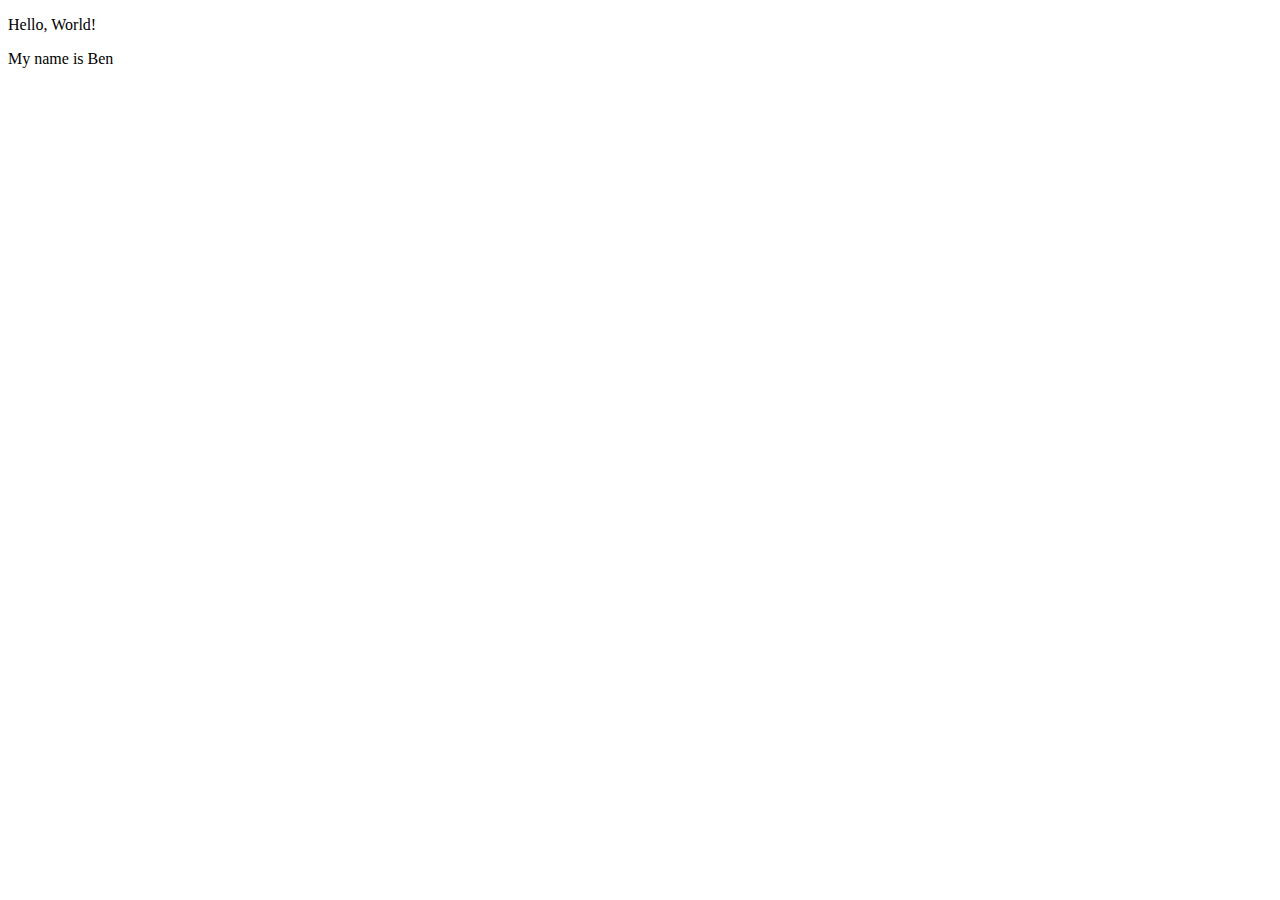
<file: index.html>
<!DOCTYPE html>
<html lang="en">
<head>
    <meta charset="UTF-8">
    <meta name="viewport" content="width=device-width, initial-scale=1.0">
    <title>Document</title>
</head>
<body>
</body>
</html>
<html>
    <head></head>
    <body>
        <p>Hello, World!</p>
        <p>My name is Ben</p> <!-- Change NAME to your name! -->
    </body>
</html>
</file>
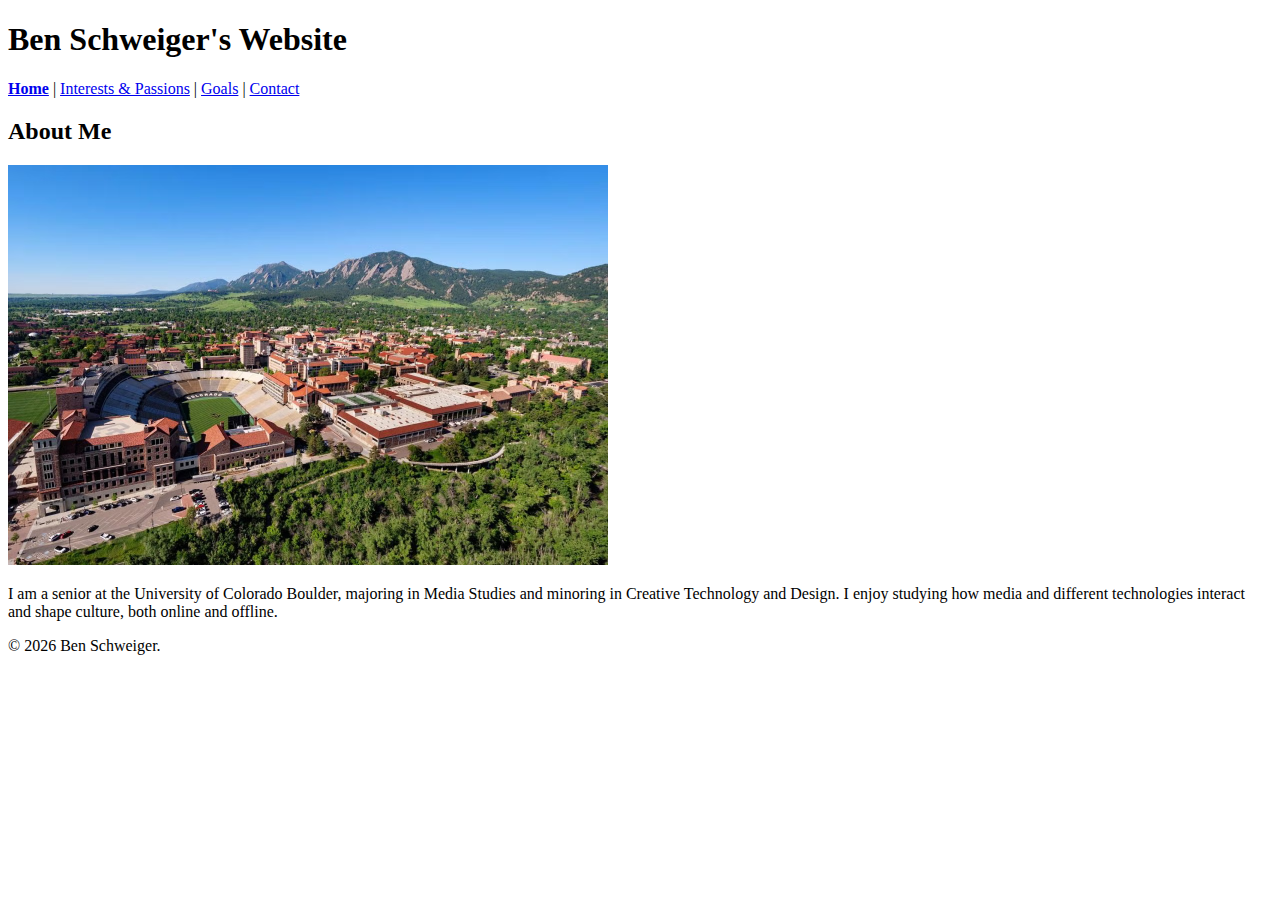
<file: wa/wa4/index.html>
<!DOCTYPE html>
<html lang="en">
<head>
    <meta charset="UTF-8">
    <meta name="viewport" content="width=device-width, initial-scale=1.0">
    <title>Home - Ben Schweiger's Portfolio</title>
</head>
<body>
    <header>
        <h1>Ben Schweiger's Website</h1>
        <nav aria-label="Main navigation">
            <p><a href="index.html" aria-current="page"><strong>Home</strong></a> | <a href="interests.html">Interests & Passions</a> | <a href="goals.html">Goals</a> | <a href="contact.html">Contact</a></p>
        </nav>
    </header>

    <main>
        <article>
            <h2>About Me</h2>
            <img src="img/cuboulder.jpg" alt="University of Colorado Boulder campus building with mountains in the background" width="600">
            <p>I am a senior at the University of Colorado Boulder, majoring in Media Studies and minoring in Creative Technology and Design. I enjoy studying how media and different technologies interact and shape culture, both online and offline.</p>
        </article>
    </main>

    <footer>
        <p>&copy; 2026 Ben Schweiger.</p>
    </footer>
</body>
</html>
</file>
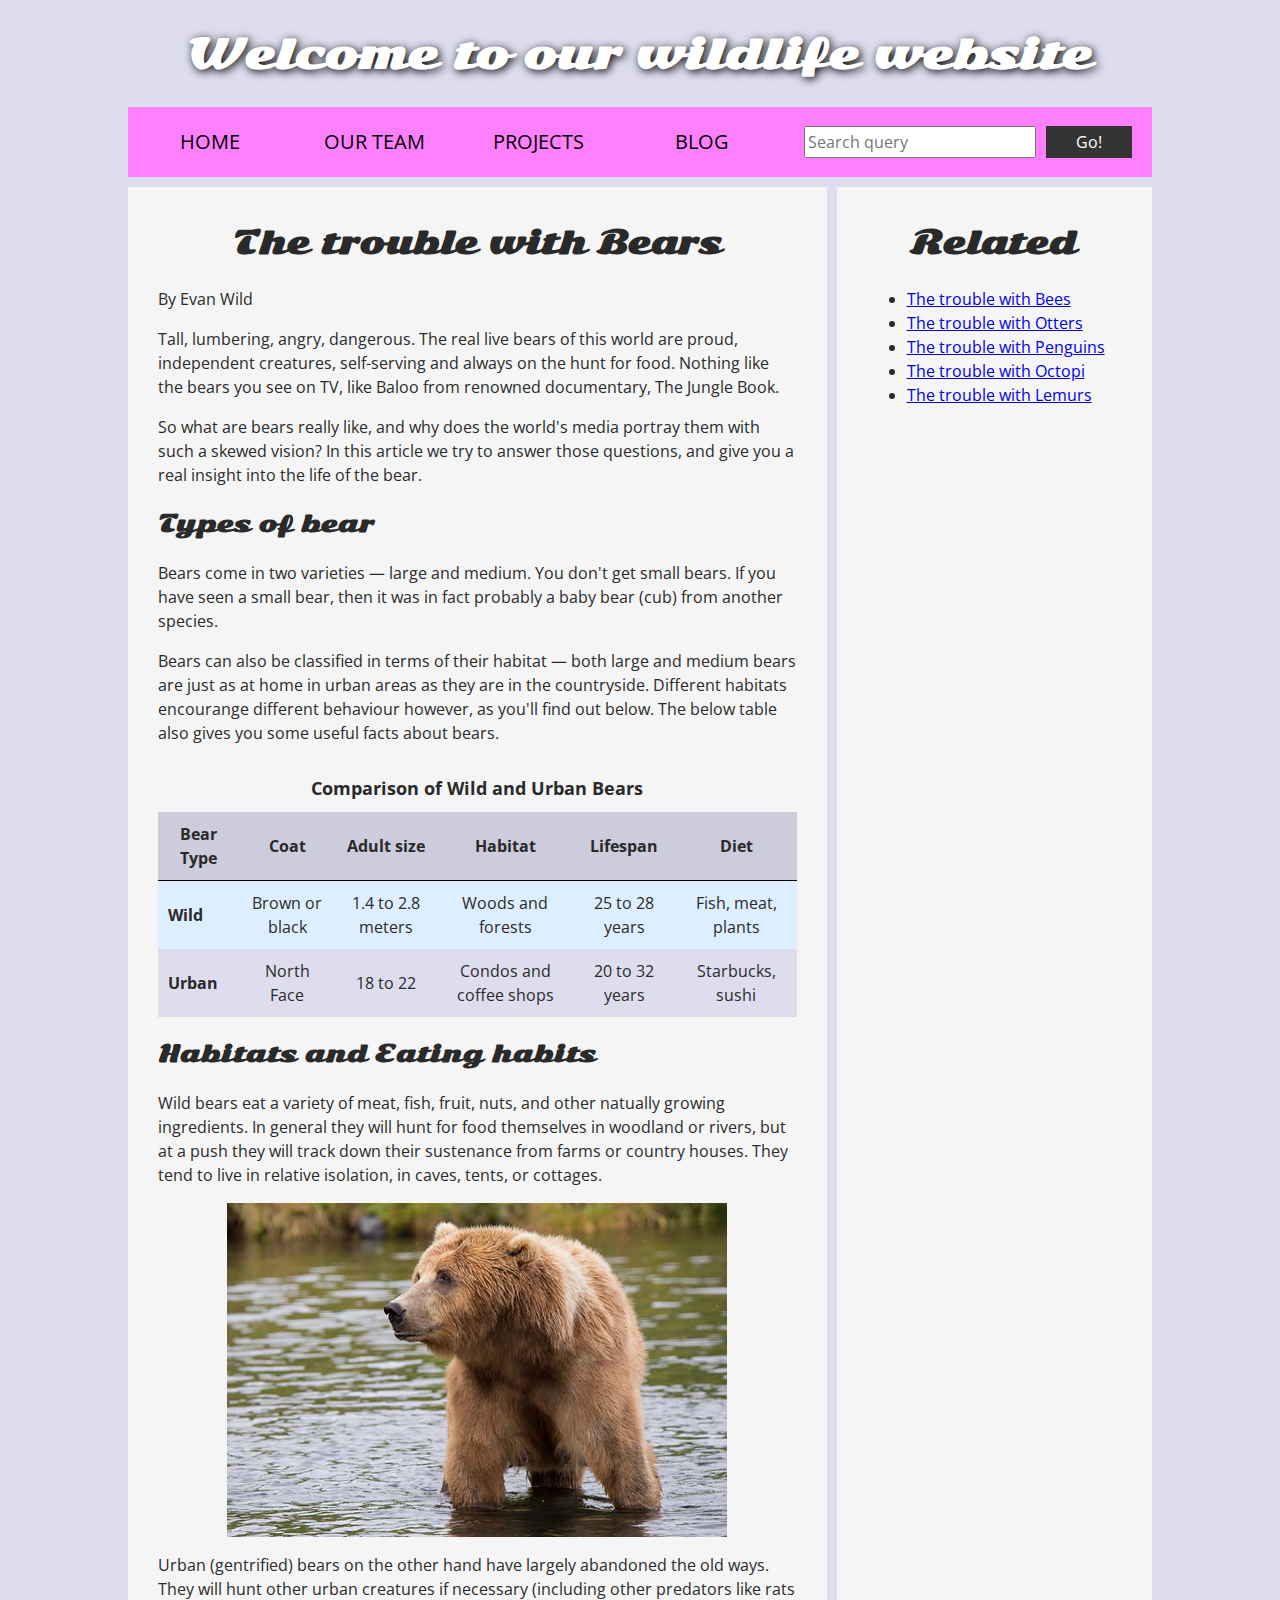
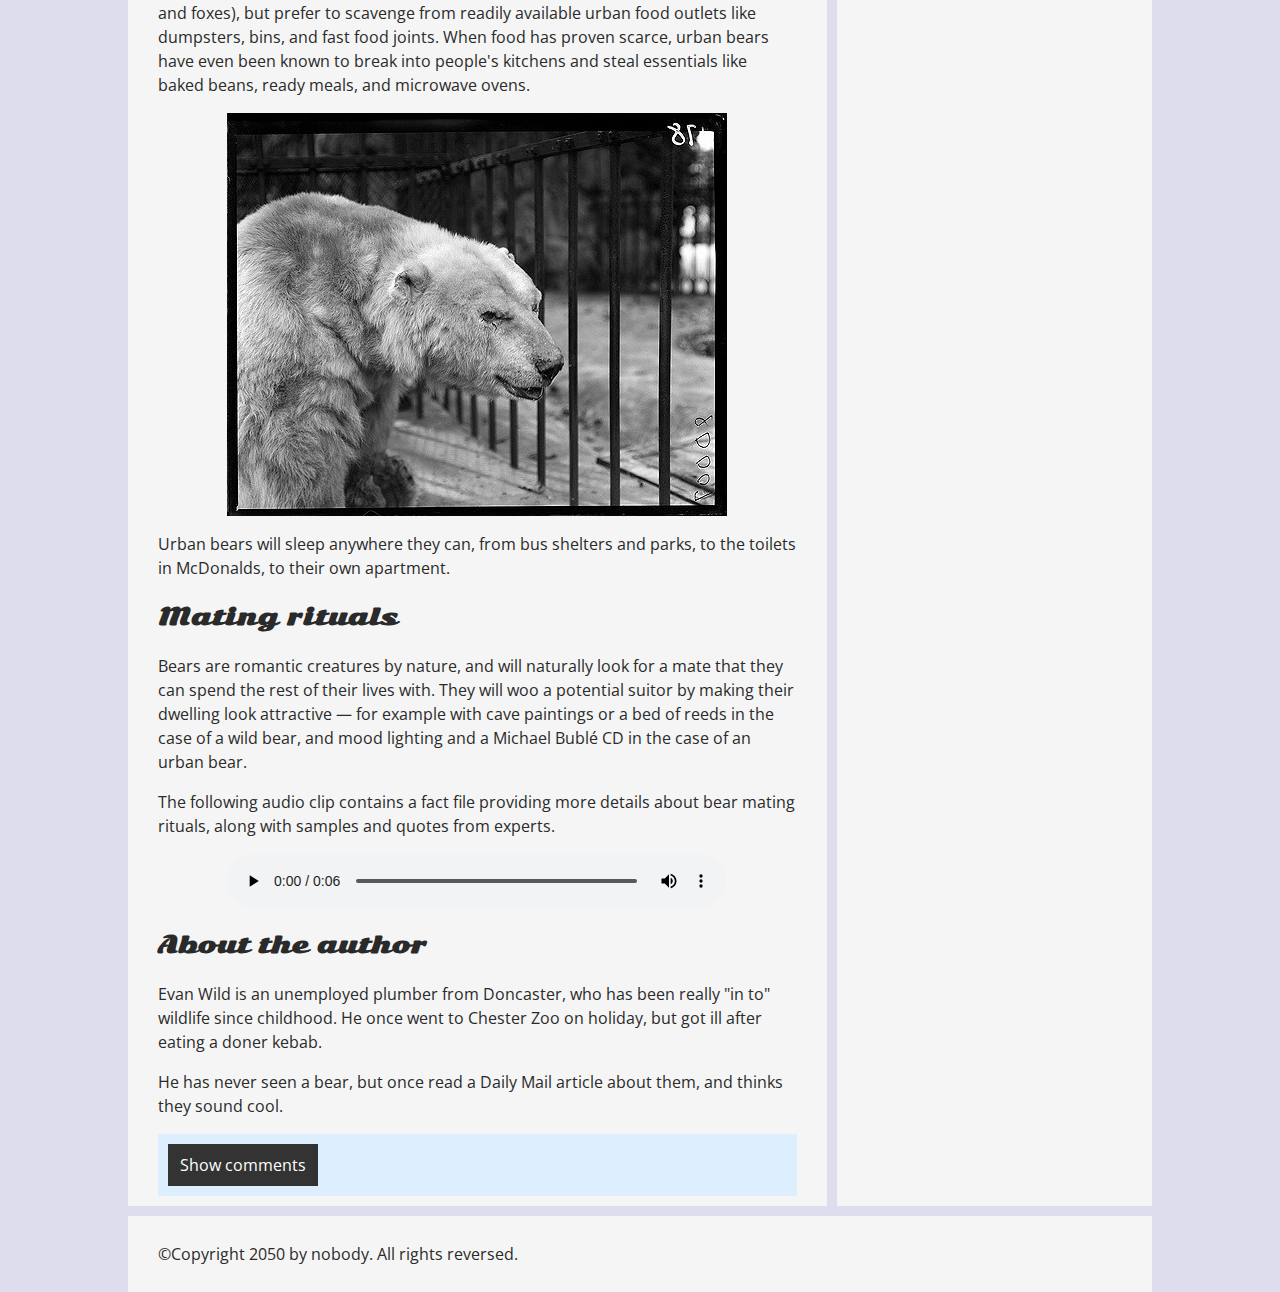
<file: wa/wa5/index.html>
<!DOCTYPE html>
<html lang="en">
  <head>
    <meta charset="utf-8">

    <title>Accessibility assessment</title>
    <link href="https://fonts.googleapis.com/css?family=Open+Sans+Condensed:300|Sonsie+One" rel="stylesheet" type="text/css">
    <link rel="stylesheet" href="style.css">

<!-- not only is the website annoying to navigate with, but the voiceover app itself is very unintuitive, lots of times it will tell me to do an action by doing key combos on the keyboard, but how the heck can i even see the keyboard if i'm visually impaired? and it won't work on something else until i click away, and i don't know what i'm clicking on until i click it, it doesn't even tell me what application i'm hovering over. what a trainwreck. -->

    <!-- the below three lines are a fix to get HTML5 semantic elements working in old versions of Internet Explorer-->
    <!--[if lt IE 9]>
      <script src="http://html5shiv.googlecode.com/svn/trunk/html5.js"></script>
    <![endif]-->
  </head>

  <body>
    <header class="header">
      <h1>Welcome to our wildlife website</h1>
    </header>

    <nav class="nav">
      <ul>
        <li><a href="#">Home</a></li>
        <li><a href="#">Our team</a></li>
        <li><a href="#">Projects</a></li>
        <li><a href="#">Blog</a></li>
      </ul>

      <form class="search">
        <label for="search-input" class="sr-only">Search</label>
        <input type="search" name="q" id="search-input" placeholder="Search query">
        <input type="submit" value="Go!">
      </form>
    </nav>

    <main>
      <article>
        <h2>The trouble with Bears</h2>
        
        <p>By Evan Wild</p>
        
        <p>Tall, lumbering, angry, dangerous. The real live bears of this world are proud, independent creatures, self-serving and always on the hunt for food. Nothing like the bears you see on TV, like Baloo from renowned documentary, The Jungle Book.</p>
        
        <p>So what are bears really like, and why does the world's media portray them with such a skewed vision? In this article we try to answer those questions, and give you a real insight into the life of the bear.</p>
        
        <h3>Types of bear</h3>
        
        <p>Bears come in two varieties — large and medium. You don't get small bears. If you have seen a small bear, then it was in fact probably a baby bear (cub) from another species.</p>
        
        <p>Bears can also be classified in terms of their habitat — both large and medium bears are just as at home in urban areas as they are in the countryside. Different habitats encourange different behaviour however, as you'll find out below. The below table also gives you some useful facts about bears.</p>
        
        <table summary="A comparison of wild and urban bear characteristics including coat type, size, habitat, lifespan, and diet">
          <caption>Comparison of Wild and Urban Bears</caption>
          <thead>
            <tr>
              <th scope="col">Bear Type</th>
              <th scope="col">Coat</th>
              <th scope="col">Adult size</th>
              <th scope="col">Habitat</th>
              <th scope="col">Lifespan</th>
              <th scope="col">Diet</th>
            </tr>
          </thead>
          <tbody>
            <tr>
              <th scope="row">Wild</th>
              <td>Brown or black</td>
              <td>1.4 to 2.8 meters</td>
              <td>Woods and forests</td>
              <td>25 to 28 years</td>
              <td>Fish, meat, plants</td>
            </tr>
            <tr>
              <th scope="row">Urban</th>
              <td>North Face</td>
              <td>18 to 22</td>
              <td>Condos and coffee shops</td>
              <td>20 to 32 years</td>
              <td>Starbucks, sushi</td>
            </tr>
          </tbody>
        </table>

        <h3>Habitats and Eating habits</h3>
        
        <p>Wild bears eat a variety of meat, fish, fruit, nuts, and other natually growing ingredients. In general they will hunt for food themselves in woodland or rivers, but at a push they will track down their sustenance from farms or country houses. They tend to live in relative isolation, in caves, tents, or cottages.</p>
        
        <img src="media/wild-bear.jpg" alt="A brown bear standing in shallow water in its natural forest habitat">
        
        <p>Urban (gentrified) bears on the other hand have largely abandoned the old ways. They will hunt other urban creatures if necessary (including other predators like rats and foxes), but prefer to scavenge from readily available urban food outlets like dumpsters, bins, and fast food joints. When food has proven scarce, urban bears have even been known to break into people's kitchens and steal essentials like baked beans, ready meals, and microwave ovens.</p>
        
        <img src="media/urban-bear.jpg" alt="A bear behind metal bars in an urban zoo setting">
        
        <p>Urban bears will sleep anywhere they can, from bus shelters and parks, to the toilets in McDonalds, to their own apartment.</p>
        
        <h3>Mating rituals</h3>
        
        <p>Bears are romantic creatures by nature, and will naturally look for a mate that they can spend the rest of their lives with. They will woo a potential suitor by making their dwelling look attractive — for example with cave paintings or a bed of reeds in the case of a wild bear, and mood lighting and a Michael Bublé CD in the case of an urban bear.</p>
        
        <p>The following audio clip contains a fact file providing more details about bear mating rituals, along with samples and quotes from experts.</p>
        
        <audio controls>
          <source src="media/bear.mp3" type="audio/mp3">
          <source src="media/bear.ogg" type="audio/ogg">
          <p>It looks like your browser doesn't support HTML5 audio players.</p>
        </audio>

        <aside>
          <h3>About the author</h3>
          
          <p>Evan Wild is an unemployed plumber from Doncaster, who has been really "in to" wildlife since childhood. He once went to Chester Zoo on holiday, but got ill after eating a doner kebab.</p>
          
          <p>He has never seen a bear, but once read a Daily Mail article about them, and thinks they sound cool.</p>
        </aside>
        
        <section class="comments">
          <button class="show-hide">Show comments</button>

          <div class="comment-wrapper">

            <h3>Add comment</h3>

            <form class="comment-form">
              <div class="flex-pair">
                <label for="name">Your name:</label>
                <input type="text" name="name" id="name" placeholder="Enter your name">
              </div>
              <div class="flex-pair">
                <label for="comment">Your comment:</label>
                <input type="text" name="comment" id="comment" placeholder="Enter your comment">
              </div>
              <div>
                <input type="submit" value="Submit comment">
              </div>
            </form>

            <h3>Comments</h3>

            <ul class="comment-container">

              <li>

                <p>Bob Fossil</p>

                <p>Oh I am so glad you taught me all about the big brown angry guys in the woods. With their sniffing little noses and their bad attitudes, they can sure be a menace — I was thinking of putting them all in a truck and driving them outta here. I run a zoo, you know.</p>

              </li>

            </ul>

          </div>
        </section>
      </article>

      <aside class="secondary">
        <h2>Related</h2>

        <ul>
          <li><a href="#">The trouble with Bees</a></li>
          <li><a href="#">The trouble with Otters</a></li>
          <li><a href="#">The trouble with Penguins</a></li>
          <li><a href="#">The trouble with Octopi</a></li>
          <li><a href="#">The trouble with Lemurs</a></li>
        </ul>
      </aside>
    </main>

    <footer>
      <p>©Copyright 2050 by nobody. All rights reversed.</p>
    </footer>

    <script src="main.js"></script>

  </body>
</html>
</file>
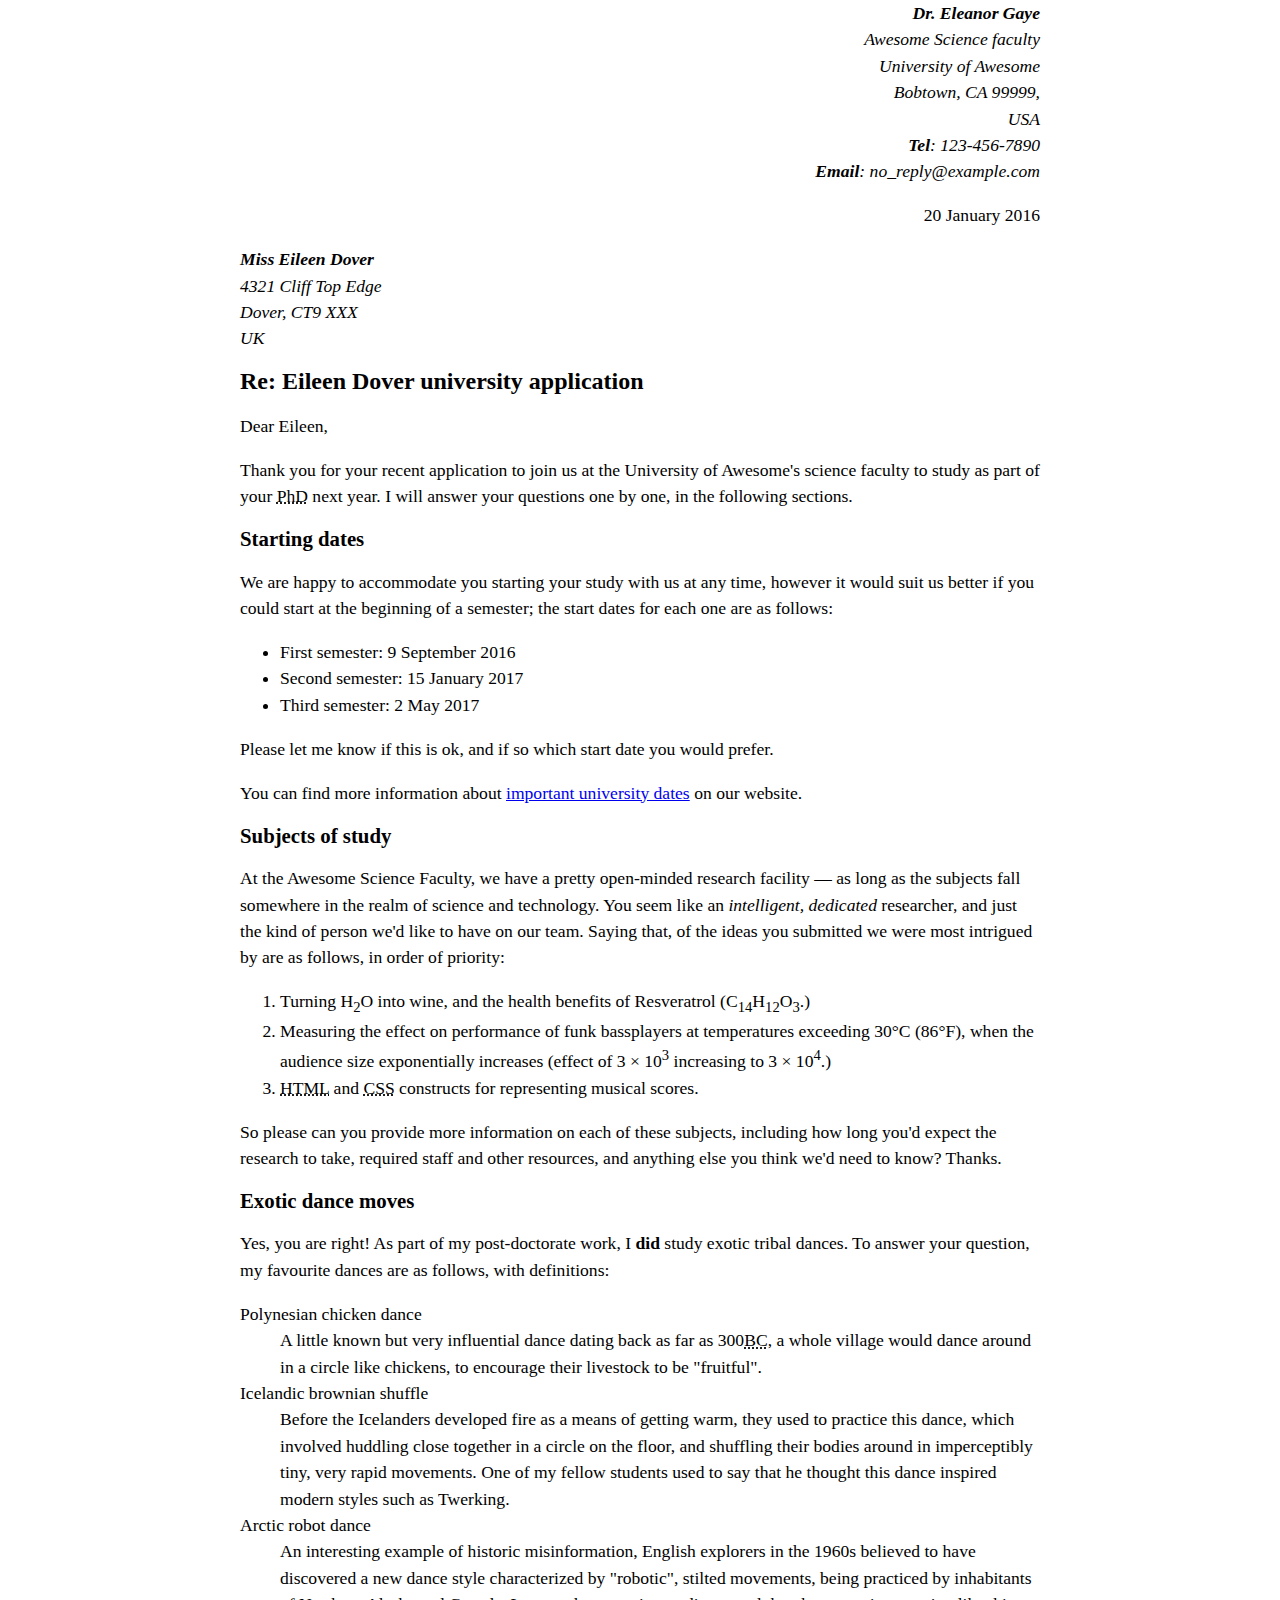
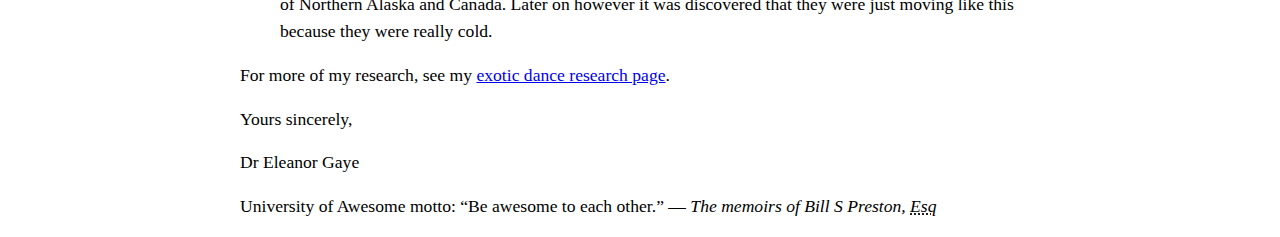
<file: ica/ica4a.html>
<!DOCTYPE html>
<html lang="en">
<head>
    <meta charset="utf-8">
    <meta name="author" content="Dr. Eleanor Gaye">
    <title>Letter to Eileen Dover</title>
    <link rel="stylesheet" href="../css/ica4a.css">
</head>
<body>
    <address class="sender-column">
        <strong>Dr. Eleanor Gaye</strong><br>
        Awesome Science faculty<br>
        University of Awesome<br>
        Bobtown, CA 99999,<br>
        USA<br>
        <strong>Tel</strong>: 123-456-7890<br>
        <strong>Email</strong>: no_reply@example.com<br>
    </address>

    <p class="sender-column"><time datetime="2016-01-20">20 January 2016</time></p>

    <address>
        <strong>Miss Eileen Dover</strong><br>
        4321 Cliff Top Edge<br>
        Dover, CT9 XXX<br>
        UK
    </address>

    <h1>Re: Eileen Dover university application</h1>

    <p>Dear Eileen,</p>

    <p>Thank you for your recent application to join us at the University of Awesome's science faculty to study as part of your <abbr title="Doctor of Philosophy">PhD</abbr> next year. I will answer your questions one by one, in the following sections.</p>

    <h2>Starting dates</h2>

    <p>We are happy to accommodate you starting your study with us at any time, however it would suit us better if you could start at the beginning of a semester; the start dates for each one are as follows:</p>

    <ul>
        <li>First semester: <time datetime="2016-09-09">9 September 2016</time></li>
        <li>Second semester: <time datetime="2017-01-15">15 January 2017</time></li>
        <li>Third semester: <time datetime="2017-05-02">2 May 2017</time></li>
    </ul>

    <p>Please let me know if this is ok, and if so which start date you would prefer.</p>

    <p>You can find more information about <a href="http://example.com" title="University important dates">important university dates</a> on our website.</p>

    <h2>Subjects of study</h2>

    <p>At the Awesome Science Faculty, we have a pretty open-minded research facility — as long as the subjects fall somewhere in the realm of science and technology. You seem like an <em>intelligent, dedicated</em> researcher, and just the kind of person we'd like to have on our team. Saying that, of the ideas you submitted we were most intrigued by are as follows, in order of priority:</p>

    <ol>
        <li>Turning H<sub>2</sub>O into wine, and the health benefits of Resveratrol (C<sub>14</sub>H<sub>12</sub>O<sub>3</sub>.)</li>
        <li>Measuring the effect on performance of funk bassplayers at temperatures exceeding 30°C (86°F), when the audience size exponentially increases (effect of 3 × 10<sup>3</sup> increasing to 3 × 10<sup>4</sup>.)</li>
        <li><abbr title="HyperText Markup Language">HTML</abbr> and <abbr title="Cascading Style Sheets">CSS</abbr> constructs for representing musical scores.</li>
    </ol>

    <p>So please can you provide more information on each of these subjects, including how long you'd expect the research to take, required staff and other resources, and anything else you think we'd need to know? Thanks.</p>

    <h2>Exotic dance moves</h2>

    <p>Yes, you are right! As part of my post-doctorate work, I <strong>did</strong> study exotic tribal dances. To answer your question, my favourite dances are as follows, with definitions:</p>

    <dl>
        <dt>Polynesian chicken dance</dt>
        <dd>A little known but very influential dance dating back as far as 300<abbr title="Before Christ">BC</abbr>, a whole village would dance around in a circle like chickens, to encourage their livestock to be "fruitful".</dd>
        
        <dt>Icelandic brownian shuffle</dt>
        <dd>Before the Icelanders developed fire as a means of getting warm, they used to practice this dance, which involved huddling close together in a circle on the floor, and shuffling their bodies around in imperceptibly tiny, very rapid movements. One of my fellow students used to say that he thought this dance inspired modern styles such as Twerking.</dd>
        
        <dt>Arctic robot dance</dt>
        <dd>An interesting example of historic misinformation, English explorers in the 1960s believed to have discovered a new dance style characterized by "robotic", stilted movements, being practiced by inhabitants of Northern Alaska and Canada. Later on however it was discovered that they were just moving like this because they were really cold.</dd>
    </dl>

    <p>For more of my research, see my <a href="http://example.com" title="Dr. Gaye's exotic dance research">exotic dance research page</a>.</p>

    <p>Yours sincerely,</p>

    <p>Dr Eleanor Gaye</p>

    <p>University of Awesome motto: <q>Be awesome to each other.</q> — <cite>The memoirs of Bill S Preston, <abbr title="Esquire">Esq</abbr></cite></p>
</body>
</html>
</file>
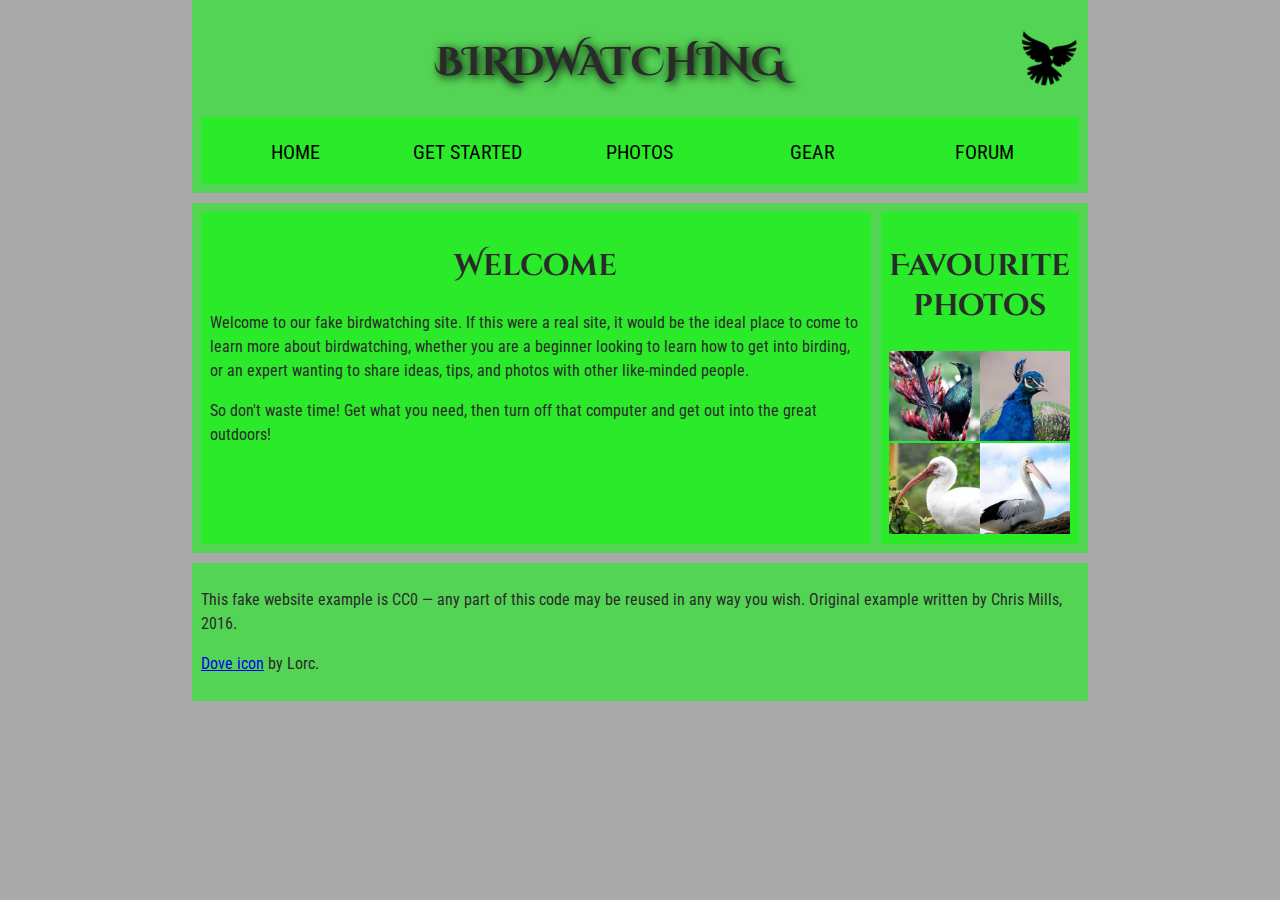
<file: ica/ica4b.html>
<!DOCTYPE html>
<html lang="en">
  <head>
    <meta charset="utf-8">
    <title>Birdwatching</title>
    <link href="https://fonts.googleapis.com/css?family=Roboto+Condensed:300%7CCinzel+Decorative:700" rel="stylesheet">
    <link rel="stylesheet" href="../css/style.css">

    <!--[if lt IE 9]>
      <script src="https://cdnjs.cloudflare.com/ajax/libs/html5shiv/3.7.3/html5shiv.js"></script>
    <![endif]-->
  </head>

  <body>

    <header>
      <h1>Birdwatching</h1>
      <img src="dove.png" alt="a simple dove logo">

      <nav>
        <ul>
          <li><span>Home</span></li>
          <li><a href="#">Get started</a></li>
          <li><a href="#">Photos</a></li>
          <li><a href="#">Gear</a></li>
          <li><a href="#">Forum</a></li>
        </ul>
      </nav>
    </header>

    <main>
      <article>
        <h2>Welcome</h2>

        <p>Welcome to our fake birdwatching site. If this were a real site, it would be the ideal place to come to learn more about birdwatching, whether you are a beginner looking to learn how to get into birding, or an expert wanting to share ideas, tips, and photos with other like-minded people.</p>

        <p>So don't waste time! Get what you need, then turn off that computer and get out into the great outdoors!</p>
      </article>

      <aside>
        <h2>Favourite photos</h2>

        <a href="favorite-1.jpg"><img src="favorite-1_th.jpg" alt="Small black bird, black claws, long black slender beak, links to larger version of the image"></a>
        <a href="favorite-2.jpg"><img src="favorite-2_th.jpg" alt="Top half of a pretty bird with bright blue plumage on neck, light colored beak, blue headdress, links to larger version of the image"></a>
        <a href="favorite-3.jpg"><img src="favorite-3_th.jpg" alt="Top half of a large bird with white plumage, very long curved narrow light colored break, links to larger version of the image"></a>
        <a href="favorite-4.jpg"><img src="favorite-4_th.jpg" alt="Large bird, mostly white plumage with black plumage on back and rear, long straight white beak, links to larger version of the image"></a>
      </aside>
    </main>

    <footer>
      <p>This fake website example is CC0 — any part of this code may be reused in any way you wish. Original example written by Chris Mills, 2016.</p>

      <p><a href="http://game-icons.net/lorc/originals/dove.html">Dove icon</a> by Lorc.</p>
    </footer>

  </body>
</html>
</file>
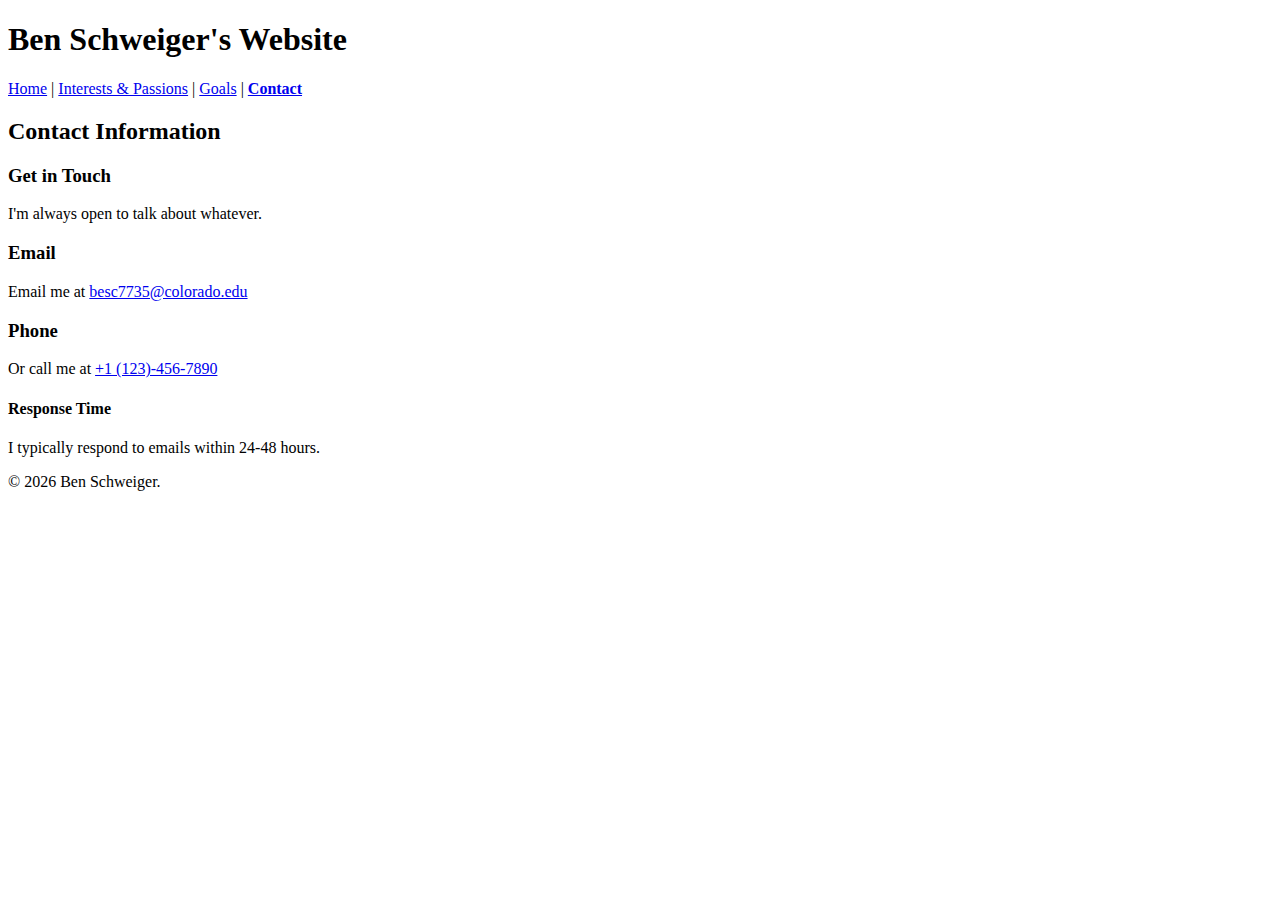
<file: wa/wa4/contact.html>
<!DOCTYPE html>
<html lang="en">
<head>
    <meta charset="UTF-8">
    <meta name="viewport" content="width=device-width, initial-scale=1.0">
    <title>Contact</title>
</head>
<body>
    <header>
        <h1>Ben Schweiger's Website</h1>
        <nav aria-label="Main navigation">
            <p><a href="index.html">Home</a> | <a href="interests.html">Interests & Passions</a> | <a href="goals.html">Goals</a> | <a href="contact.html" aria-current="page"><strong>Contact</strong></a></p>
        </nav>
    </header>

    <main>
        <article>
            <h2>Contact Information</h2>
            
            <section>
                <h3>Get in Touch</h3>
                <p>I'm always open to talk about whatever.</p>
            </section>
            
            <section>
                <h3>Email</h3>
                <p>Email me at <a href="mailto:besc7735@colorado.edu">besc7735@colorado.edu</a></p>
            </section>
            
            <section>
                <h3>Phone</h3>
                <p>Or call me at <a href="tel:+11234567890">+1 (123)-456-7890</a></p>
            </section>
            
            <aside>
                <h4>Response Time</h4>
                <p>I typically respond to emails within 24-48 hours.</p>
            </aside>
        </article>
    </main>

    <footer>
        <p>&copy; 2026 Ben Schweiger.</p>
    </footer>
</body>
</html>
</file>
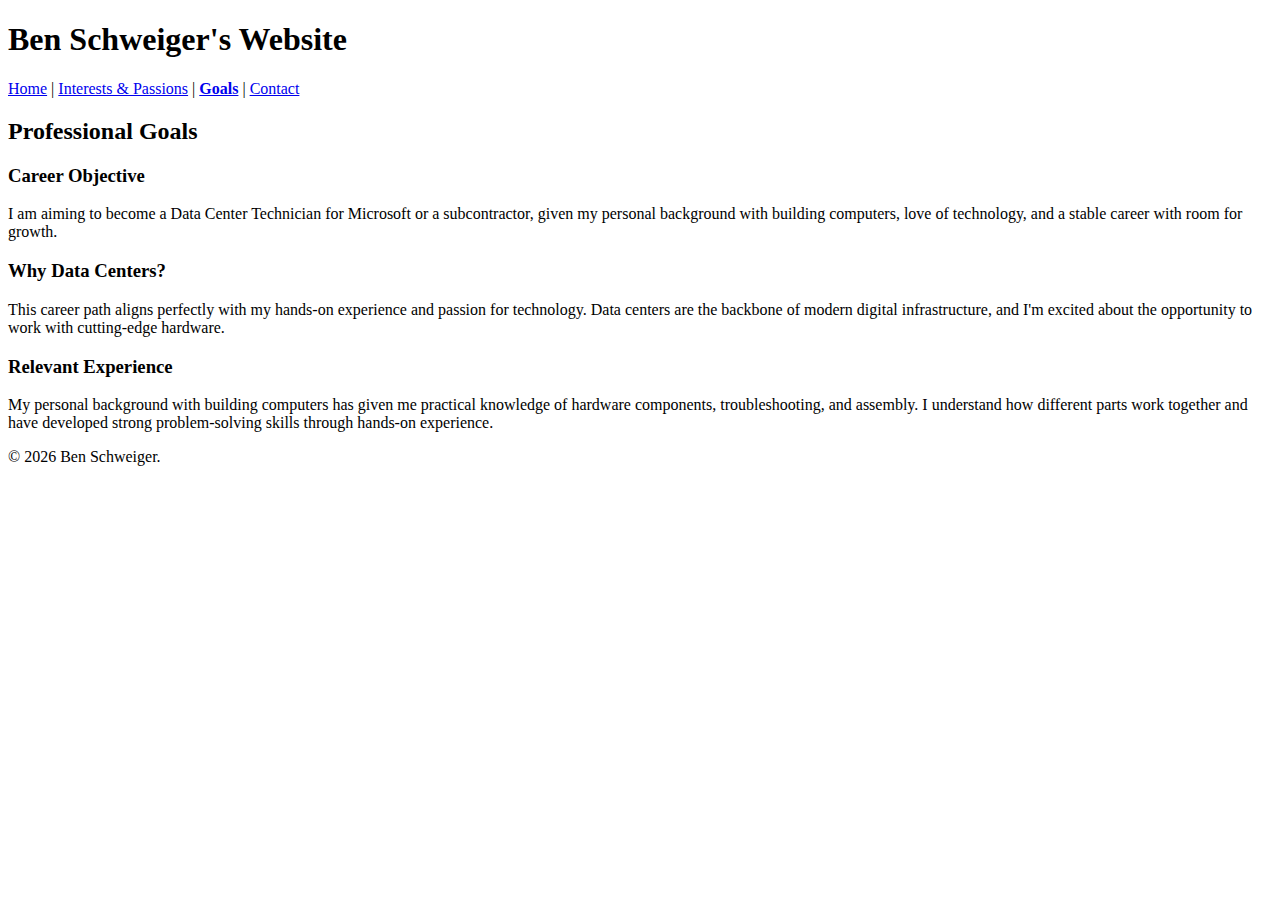
<file: wa/wa4/goals.html>
<!DOCTYPE html>
<html lang="en">
<head>
    <meta charset="UTF-8">
    <meta name="viewport" content="width=device-width, initial-scale=1.0">
    <title>Goals</title>
</head>
<body>
    <header>
        <h1>Ben Schweiger's Website</h1>
        <nav aria-label="Main navigation">
            <p><a href="index.html">Home</a> | <a href="interests.html">Interests & Passions</a> | <a href="goals.html" aria-current="page"><strong>Goals</strong></a> | <a href="contact.html">Contact</a></p>
        </nav>
    </header>

    <main>
        <article>
            <h2>Professional Goals</h2>
            
            <section>
                <h3>Career Objective</h3>
                <p>I am aiming to become a Data Center Technician for Microsoft or a subcontractor, given my personal background with building computers, love of technology, and a stable career with room for growth.</p>
            </section>
            
            <section>
                <h3>Why Data Centers?</h3>
                <p>This career path aligns perfectly with my hands-on experience and passion for technology. Data centers are the backbone of modern digital infrastructure, and I'm excited about the opportunity to work with cutting-edge hardware.</p>
            </section>
            
            <section>
                <h3>Relevant Experience</h3>
                <p>My personal background with building computers has given me practical knowledge of hardware components, troubleshooting, and assembly. I understand how different parts work together and have developed strong problem-solving skills through hands-on experience.</p>
            </section>
            
        </article>
    </main>

    <footer>
        <p>&copy; 2026 Ben Schweiger.</p>
    </footer>
</body>
</html>
</file>
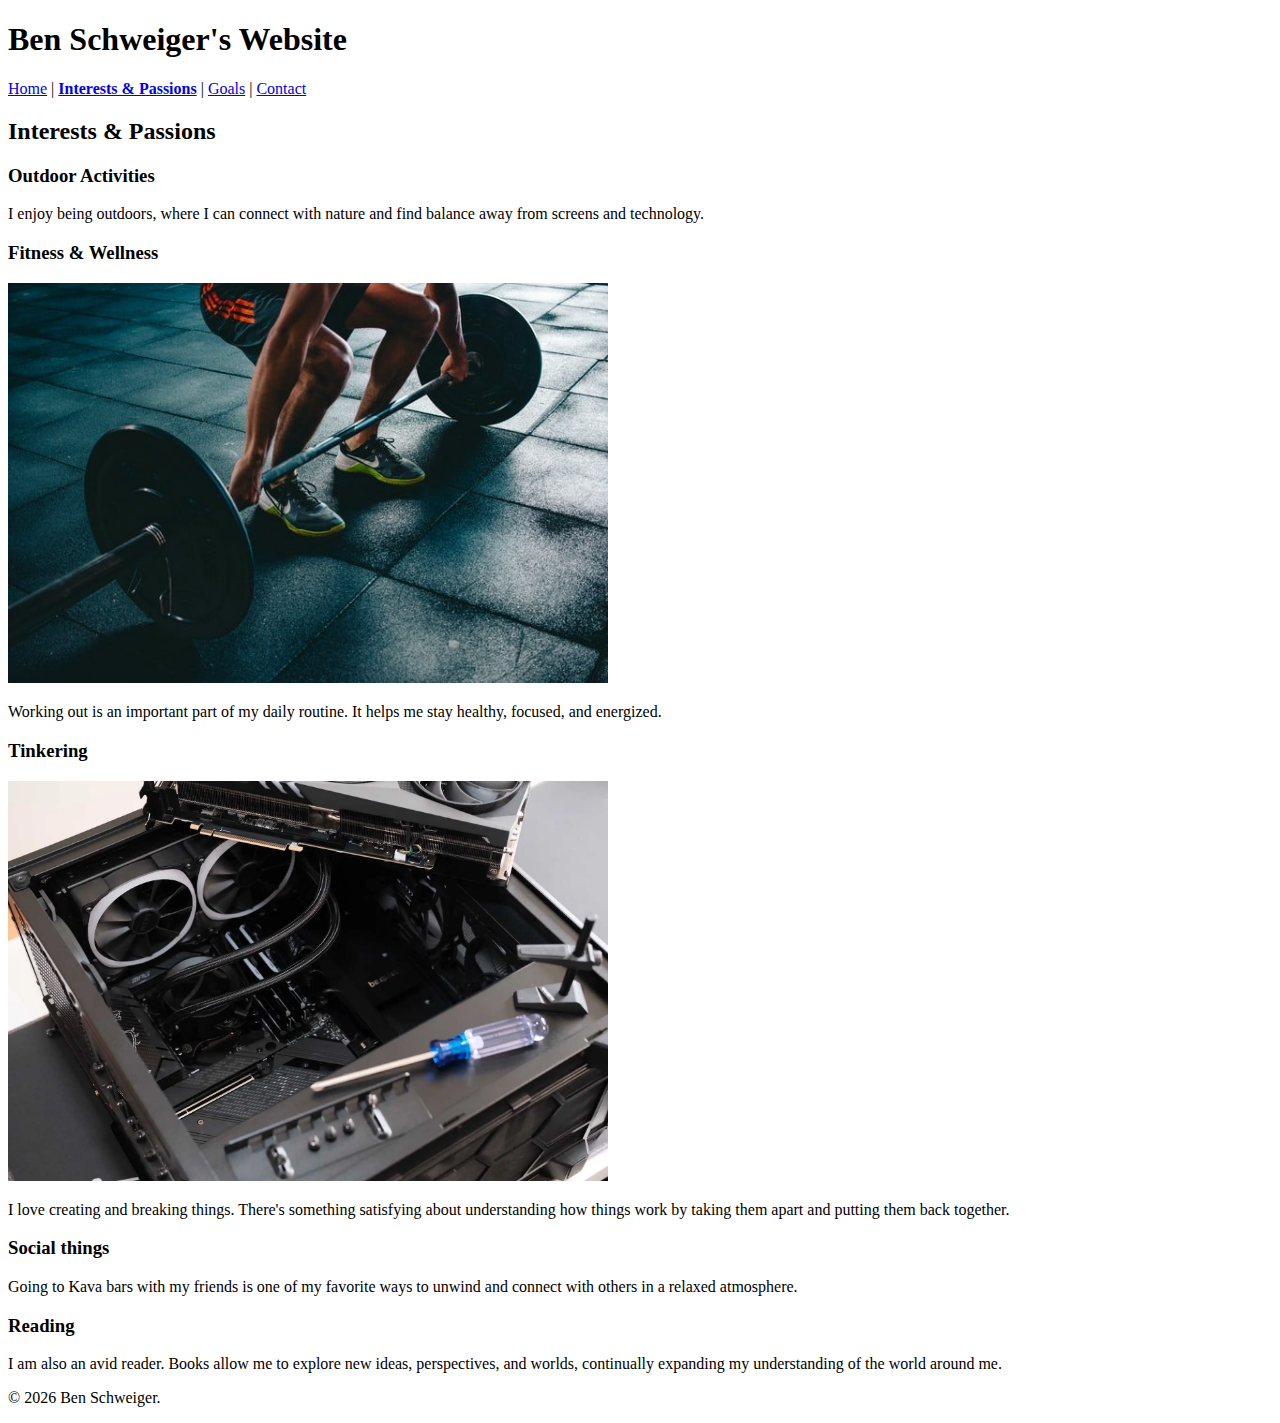
<file: wa/wa4/interests.html>
<!DOCTYPE html>
<html lang="en">
<head>
    <meta charset="UTF-8">
    <meta name="viewport" content="width=device-width, initial-scale=1.0">
    <title>Interests & Passions</title>
</head>
<body>
    <header>
        <h1>Ben Schweiger's Website</h1>
        <nav aria-label="Main navigation">
            <p><a href="index.html">Home</a> | <a href="interests.html" aria-current="page"><strong>Interests & Passions</strong></a> | <a href="goals.html">Goals</a> | <a href="contact.html">Contact</a></p>
        </nav>
    </header>

    <main>
        <article>
            <h2>Interests & Passions</h2>
            
            <section>
                <h3>Outdoor Activities</h3>
                <p>I enjoy being outdoors, where I can connect with nature and find balance away from screens and technology.</p>
            </section>
            
            <section>
                <h3>Fitness & Wellness</h3>
                <img src="img/exercise.jpg" alt="Person preparing to lift a barbell with weight plates at the gym" width="600">
                <p>Working out is an important part of my daily routine. It helps me stay healthy, focused, and energized.</p>
            </section>
            
            <section>
                <h3>Tinkering</h3>
                <img src="img/buildpc.jpg" alt="Inside of a custom-built gaming PC" width="600">
                <p>I love creating and breaking things. There's something satisfying about understanding how things work by taking them apart and putting them back together.</p>
            </section>
            
            <section>
                <h3>Social things</h3>
                <p>Going to Kava bars with my friends is one of my favorite ways to unwind and connect with others in a relaxed atmosphere.</p>
            </section>
            
            <section>
                <h3>Reading</h3>
                <p>I am also an avid reader. Books allow me to explore new ideas, perspectives, and worlds, continually expanding my understanding of the world around me.</p>
            </section>
        </article>
    </main>

    <footer>
        <p>&copy; 2026 Ben Schweiger.</p>
    </footer>
</body>
</html>
</file>
<file: wa/wa5/style.css>
/* || General setup */

html, body {
  margin: 0;
  padding: 0;
}

html {
  font-size: 10px;
  background-color: #dde;
}

body {
  width: 80%;
  min-width: 1024px;
  margin: 0 auto;
}

/* Screen reader only class */
.sr-only {
  position: absolute;
  left: -10000px;
  width: 1px;
  height: 1px;
  overflow: hidden;
}

/* || typography */

h1, h2, h3 {
  font-family: 'Sonsie One', cursive;
  color: #2a2a2a;
}

p, input, li, table, label {
  font-family: 'Open Sans Condensed', sans-serif;
  color: #2a2a2a;
}

h1 {
  font-size: 4rem;
  text-align: center;
  color: white;
  text-shadow: 2px 2px 10px black;
}

h2 {
  font-size: 3rem;
  text-align: center;
}

h3 {
  font-size: 2.2rem;
}

p, li, table {
  font-size: 1.6rem;
  line-height: 1.5;
}

/* || header layout */

nav, article, footer, .secondary {
  background-color: whitesmoke;
}

article, footer, .secondary {
  padding: 10px 30px;
}

article {
  margin-right: 10px;
}

nav {
  height: 50px;
  background-color: #ff80ff;
  display: flex;
  padding: 1% 0;
  margin-bottom: 10px;
}

nav ul {
  padding: 0;
  list-style-type: none;
  flex: 2;
  display: flex;
}

nav li {
  display: inline;
  text-align: center;
  flex: 1;
}

nav a {
  display: inline-block;
  font-size: 2rem;
  text-transform: uppercase;
  text-decoration: none;
  color: black;
}

nav .search {
  flex: 1;
  display: flex;
  align-items: center;
  height: 100%;
  padding: 0 2em;
}

.search input {
  font-size: 1.6rem;
  height: 32px;
}

.search input[type="search"] {
  flex: 3;
}

.search input[type="submit"] {
  flex: 1;
  margin-left: 1rem;
  background: #333;
  border: 0;
  color: white;
}

/* || main layout */

main {
  display: flex;
}

article {
  flex: 5;
}

.secondary {
  flex: 2;
}

footer {
  margin-top: 10px;
}

/* Table styling */

table {
  width: 100%;
  background-color: #dde;
  border-collapse: collapse;
  margin: 20px 0;
}

caption {
  font-size: 1.8rem;
  font-weight: bold;
  padding: 10px;
  caption-side: top;
}

th, td {
  padding: 10px;
}

td {
  text-align: center;
}

th[scope="col"] {
  border-bottom: 1px solid black;
  background-color: #ccd;
}

th[scope="row"] {
  text-align: left;
  font-weight: bold;
}

tbody tr:nth-child(odd) {
  background-color: #def;
}

/* styling content images and audio */

img, audio {
  display: block;
  margin: 0 auto;
}

audio {
  width: 500px;
}

/* Comments styling */

.comments {
  background-color: #def;
  padding: 10px;
}

.show-hide {
  cursor: pointer;
  background: #333;
  border: 0;
  color: white;
  font-size: 1.6rem;
  line-height: 32px;
  text-align: center;
  width: 150px;
  padding: 5px;
  font-family: 'Open Sans Condensed', sans-serif;
}

.show-hide:hover,
.show-hide:focus {
  background: #555;
  outline: 2px solid #0066cc;
}

.comments h3 {
  font-size: 2rem;
}

.comments h3:nth-of-type(2) {
  margin-bottom: 0;
}

.comment-form {
  margin-bottom: 3rem;
}

.comment-form .flex-pair {
  display: flex;
  padding: 0 3rem 1rem;
}

.comment-form label {
  align-self: center;
  flex: 2;
  text-align: right;
}

.comment-form input {
  margin-left: 1rem;
  flex: 6;
}

.comment-form input, .comment-form label {
  font-size: 1.6rem;
  line-height: 32px;
}

.comment-form input[type="submit"] {
  background: #333;
  border: 0;
  color: white;
  width: 30%;
  display: block;
  margin: 0 auto;
}

.comment-container {
  margin-top: 0;
}

.comment-container li {
  list-style-type: none;
  display: flex;
}

.comment-container li p:nth-child(1) {
  flex: 1;
  font-weight: bold;
}

.comment-container li p:nth-child(2) {
  flex: 5;
}
</file>
<file: css/ica4a.css>
body {
  max-width: 800px;
  margin: 0 auto;
}

.sender-column {
  text-align: right;
}

h1 {
  font-size: 1.5em;
}

h2 {
  font-size: 1.3em;
}

p,ul,ol,dl,address {
  font-size: 1.1em;
}

p, li, dd, dt, address {
  line-height: 1.5;
}
</file>
<file: css/style.css>
/* || General setup */

html, body {
  margin: 0;
  padding: 0;
}

html {
  font-size: 10px;
  background-color: #a9a9a9;
}

body {
  width: 70%;
  min-width: 800px;
  margin: 0 auto;
}

/* || typography */

h1, h2, h3 {
  font-family: 'Cinzel Decorative', cursive;
  color: #2a2a2a;
}

p, input, li {
  font-family: 'Roboto Condensed', sans-serif;
  color: #2a2a2a;
}

h1 {
  font-size: 4rem;
  text-align: center;
  text-shadow: 2px 2px 10px black;
}

h2 {
  font-size: 3rem;
  text-align: center;
}

h3 {
  font-size: 2.2rem;
}

p, li {
  font-size: 1.6rem;
  line-height: 1.5;
}

/* || header layout */

header {
  margin-bottom: 10px;
  display: flex;
  flex-flow: row wrap;
}

body > * {
  background-color: red;
  padding: 1%;
}

main, header, nav, article, aside, footer, section {
  background-color: rgba(0,255,0,0.5);
  padding: 1%;
}

h1 {
  flex: 5;
  text-transform: uppercase;
}

header img {
  display: block;
  height: 60px;
  padding-top: 20.15px;
}

nav {
  height: 50px;
  flex: 100%;
  display: flex;
}

nav ul {
  padding: 0;
  list-style-type: none;
  flex: 2;
  display: flex;
}

nav li {
  display: inline;
  text-align: center;
  flex: 1;
}

nav a, nav span {
  display: inline-block;
  font-size: 2rem;
  height: 3rem;
  line-height: 1.7;
  text-transform: uppercase;
  text-decoration: none;
  color: black;

}

/* || main layout */

main {
  display: flex;
}

article, section {
  flex: 4;
}

aside {
  flex: 1;
  margin-left: 10px;
  padding: 1%;
}

aside a {
  display: block;
  float: left;
  width: 50%;
}

aside img {
  max-width: 100%;
}

footer {
  margin-top: 10px;
}
</file>
